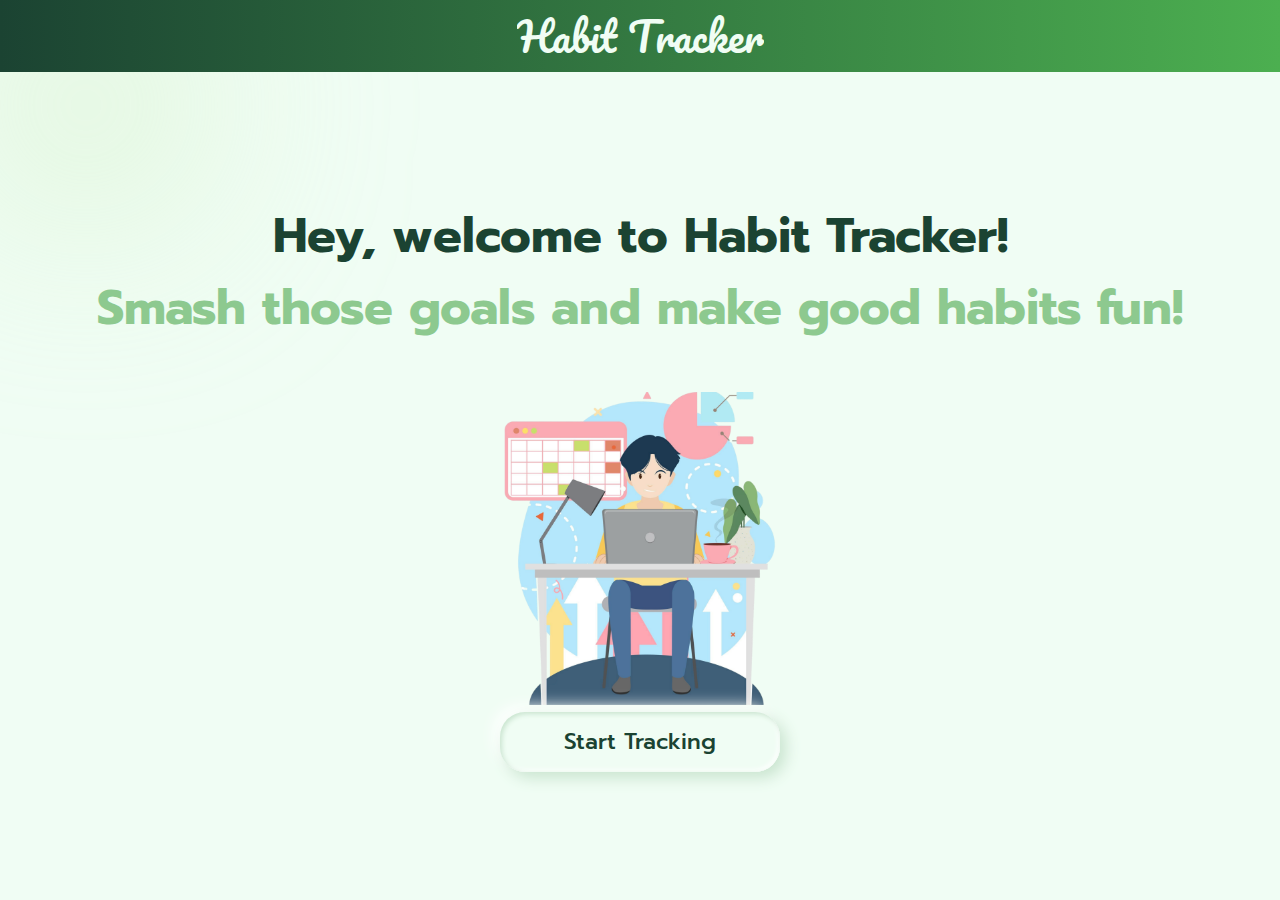
<file: index.html>
<!DOCTYPE html>
<html lang="en">

<head>
    <meta charset="UTF-8">
    <meta name="viewport" content="width=device-width, initial-scale=1.0">
    <title>Habit Tracker</title>
    <link rel="stylesheet" href="style.css">
    <link rel="shortcut icon" href="image-removebg-preview.png" type="image/x-icon">
</head>

<body>
    <nav class="navbar">
        <div class="navbartext">
            <span class="word1">Habit</span>
            <span class="word2"> Tracker</span>
        </div>
    </nav>
    <div class="content-wrapper">
        <main class="mainpage">
            <div class="maintext">
                <span class="maintext1" id="welcomeText">Hey, welcome to Habit Tracker!</span>
                <span class="maintext2">Smash those goals and make good habits fun!</span>
            </div>
        </main>

        <div class="button-container">
            <div class="imagecontainer">
                <div class="visual">
                    <img src="image (2).png" alt="Chibi motivation" />
                </div>
            </div>
            <a href="tracker.html" style="text-decoration: none;">
                <div class="buttonbox">
                    <button class="start">Start Tracking</button>
                </div>
            </a>
        </div>
    </div>
</body>
<script>
    const startBtn = document.querySelector('.start');
    const welcomeText = document.getElementById('welcomeText');

    // Check if name already exists
    const username = localStorage.getItem('username');
    if (username) {
        welcomeText.textContent = `Hey ${username}, welcome to Habit Tracker!`;
    }

    // Ask for name when Start Tracking is clicked
    startBtn.addEventListener('click', function (e) {
        e.preventDefault(); // prevent link from jumping immediately

        let name = localStorage.getItem('username');
        if (!name) {
            name = prompt("Hey buddy! What's your name? ✨👀");
            if (name) {
                localStorage.setItem('username', name);
                welcomeText.textContent = `Hey ${name}, welcome to Habit Tracker!`;
            }
        }

        // Delay navigation for better UX
        setTimeout(() => {
            window.location.href = "tracker.html";
        }, 500);
    });
</script>


</html>
</file>
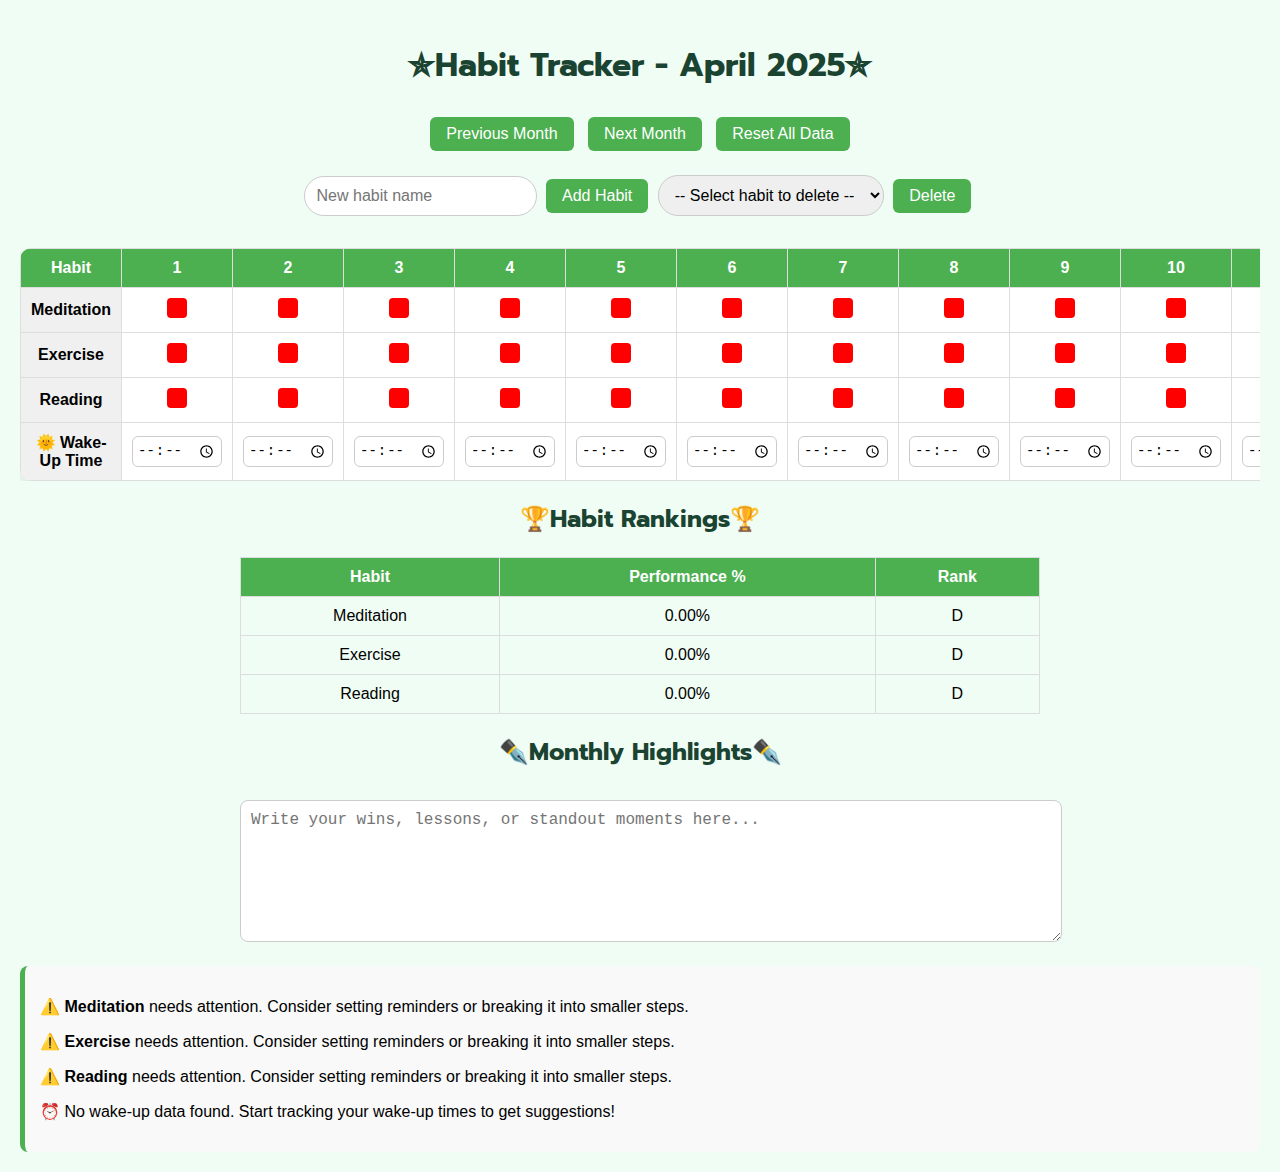
<file: tracker.html>
<!DOCTYPE html>
<html lang="en">
<head>
  <meta charset="UTF-8">
  <title>Habit Tracker</title>
  <link rel="shortcut icon" href="image-removebg-preview.png" type="image/x-icon">
  <style>
    @import url('https://fonts.googleapis.com/css2?family=Borel&family=Noto+Serif:ital,wght@0,100..900;1,100..900&family=Prompt:ital,wght@0,100;0,200;0,300;0,400;0,500;0,600;0,700;0,800;0,900&display=swap');

    body {
      font-family: 'Segoe UI', sans-serif;
      background: #f0fdf4;
      margin: 0;
      padding: 20px;
    }

    h1, h2 {
      text-align: center;
      color: #1B4332;
      font-family: 'Prompt', sans-serif;
    }

    .controls {
      text-align: center;
      margin: 10px 0 30px;
    }

    .controls button {
      background: #4CAF50;
      color: white;
      padding: 8px 16px;
      border: none;
      border-radius: 6px;
      font-size: 16px;
      cursor: pointer;
      margin: 5px;
    }

    .scroll-x {
      overflow-x: auto;
    }

    .tracker {
      max-width: 1000px;
      margin: 0 auto;
      border-collapse: collapse;
      background: white;
      border-radius: 12px;
      overflow: hidden;
      box-shadow: 0 4px 10px rgba(0,0,0,0.1);
    }

    .tracker th, .tracker td {
      border: 1px solid #ddd;
      padding: 10px;
      text-align: center;
    }

    .tracker th {
      background-color: #4CAF50;
      color: white;
      position: sticky;
      top: 0;
      z-index: 1;
    }

    .habit-name {
      background: #f0f0f0;
      font-weight: bold;
      text-align: left;
      position: sticky;
      left: 0;
      z-index: 2;
    }

    input[type="checkbox"] {
      display: none;
    }

    label {
      display: inline-block;
      width: 20px;
      height: 20px;
      border-radius: 4px;
      background-color: red;
      cursor: pointer;
      transition: background 0.2s;
    }

    input[type="checkbox"]:checked + label {
      background-color: greenyellow;
    }

    input[type="time"] {
      border: 1px solid #ccc;
      border-radius: 6px;
      padding: 4px;
      font-size: 14px;
    }

    .rankings, .highlights {
      max-width: 800px;
      margin: 0 auto;
    }

    .rankings table {
      width: 100%;
      border-collapse: collapse;
    }

    .rankings th, .rankings td {
      border: 1px solid #ddd;
      padding: 10px;
      text-align: center;
    }

    .rankings th {
      background-color: #4CAF50;
      color: white;
    }

    .highlights textarea {
      width: 100%;
      height: 120px;
      padding: 10px;
      border-radius: 8px;
      border: 1px solid #ccc;
      font-size: 16px;
      margin-top: 10px;
    }

    #suggestion-report {
      margin-top: 20px;
      padding: 15px;
      background: #f9f9f9;
      border-left: 5px solid #4CAF50;
      border-radius: 8px;
    }
    input[type="text"], select {
    border-radius: 20px;
    padding: 10px 12px;
    border: 1px solid #ccc;
    font-size: 16px;
    }
    @media (max-width: 600px) {
      body {
        margin: 0;
        padding: 0;
      }

      .page-content {
        padding: 20px;
      }

      .controls {
        flex-direction: column;
        gap: 10px;
      }

      .controls button, .controls input, .controls select {
        margin: 5px 0;
        width: 100%;
      }
    }
  </style>
</head>
<body>

<div class="page-content">
  <h1 id="month-title">✯Habit Tracker - April 2025✯</h1>

  <div class="controls">
    <button onclick="changeMonth(-1)">Previous Month</button>
    <button onclick="changeMonth(1)">Next Month</button>
    <button onclick="resetTracker()">Reset All Data</button>
    <br><br>
    <input type="text" id="new-habit" placeholder="New habit name">
    <button onclick="addHabit()">Add Habit</button>

    <select id="delete-habit-dropdown">
      <option value="">-- Select habit to delete --</option>
    </select>
    <button onclick="deleteHabit()">Delete</button>
  </div>

  <div class="scroll-x">
    <table class="tracker" id="habit-table"></table>
  </div>

  <h2>🏆Habit Rankings🏆</h2>
  <div class="rankings">
    <table id="rankings-table">
      <thead>
        <tr><th>Habit</th><th>Performance %</th><th>Rank</th></tr>
      </thead>
      <tbody></tbody>
    </table>
  </div>

  <h2>✒️Monthly Highlights✒️</h2>
  <div class="highlights">
    <textarea placeholder="Write your wins, lessons, or standout moments here..."></textarea>
  </div>

  <div id="suggestion-report">
    <div id="report-content"></div>
  </div>
</div>

<script>
  let habits = JSON.parse(localStorage.getItem("habit-list")) || ['Meditation', 'Exercise', 'Reading'];
  let currentMonth = 3;
  let currentYear = 2025;

  function saveHabits() {
    localStorage.setItem("habit-list", JSON.stringify(habits));
  }

  function updateDeleteDropdown() {
    const dropdown = document.getElementById("delete-habit-dropdown");
    dropdown.innerHTML = '<option value="">-- Select habit to delete --</option>';
    habits.forEach(habit => {
      const option = document.createElement("option");
      option.value = habit;
      option.textContent = habit;
      dropdown.appendChild(option);
    });
  }

  function addHabit() {
    const input = document.getElementById("new-habit");
    const newHabit = input.value.trim();
    if (!newHabit) return alert("Enter a valid habit name.");
    if (habits.includes(newHabit)) return alert("Habit already exists.");

    habits.push(newHabit);
    saveHabits();
    input.value = '';
    renderTable();
    updateDeleteDropdown();
  }

  function deleteHabit() {
    const dropdown = document.getElementById("delete-habit-dropdown");
    const habitToDelete = dropdown.value;
    if (!habitToDelete) return alert("Select a habit to delete.");
    if (confirm(`Delete habit "${habitToDelete}"?`)) {
      habits = habits.filter(h => h !== habitToDelete);
      saveHabits();
      renderTable();
      updateDeleteDropdown();
    }
  }

  function daysInMonth(month, year) {
    return new Date(year, month + 1, 0).getDate();
  }

  function renderTable() {
    const habitTable = document.getElementById('habit-table');
    const monthTitle = document.getElementById('month-title');
    const monthNames = ["January", "February", "March", "April", "May", "June",
                        "July", "August", "September", "October", "November", "December"];
    const days = daysInMonth(currentMonth, currentYear);
    monthTitle.textContent = `✯Habit Tracker - ${monthNames[currentMonth]} ${currentYear}✯`;

    let tableHTML = '<thead><tr><th>Habit</th>';
    for (let d = 1; d <= days; d++) {
      tableHTML += `<th>${d}</th>`;
    }
    tableHTML += '</tr></thead><tbody>';

    habits.forEach(habit => {
      const id = habit.toLowerCase().replace(/\s+/g, '');
      tableHTML += `<tr><td class="habit-name">${habit}</td>`;
      for (let d = 1; d <= days; d++) {
        const boxId = `${id}_${currentYear}_${currentMonth}_${d}`;
        const isChecked = localStorage.getItem(boxId) === 'true';
        tableHTML += `<td><input type="checkbox" id="${boxId}" ${isChecked ? 'checked' : ''}><label for="${boxId}"></label></td>`;
      }
      tableHTML += '</tr>';
    });

    tableHTML += `<tr><td class="habit-name">🌞 Wake-Up Time</td>`;
    for (let d = 1; d <= days; d++) {
      const inputId = `wakeup_${currentYear}_${currentMonth}_${d}`;
      const storedTime = localStorage.getItem(inputId) || '';
      tableHTML += `<td><input type="time" id="${inputId}" value="${storedTime}" style="width: 80px;"></td>`;
    }
    tableHTML += '</tr></tbody>';

    habitTable.innerHTML = tableHTML;

    document.querySelectorAll('input[type="checkbox"]').forEach(cb => {
      cb.addEventListener('change', () => {
        localStorage.setItem(cb.id, cb.checked);
        calculatePerformance();
      });
    });

    document.querySelectorAll('input[type="time"]').forEach(input => {
      input.addEventListener('change', () => {
        localStorage.setItem(input.id, input.value);
        calculatePerformance();
      });
    });

    calculatePerformance();
    updateDeleteDropdown();
  }

  function calculatePerformance() {
    const rankings = [];
    habits.forEach(habit => {
      let checked = 0;
      let streak = 0;
      let maxStreak = 0;
      const id = habit.toLowerCase().replace(/\s+/g, '');
      const days = daysInMonth(currentMonth, currentYear);

      for (let d = 1; d <= days; d++) {
        const cb = document.getElementById(`${id}_${currentYear}_${currentMonth}_${d}`);
        if (cb?.checked) {
          checked++;
          streak++;
          maxStreak = Math.max(streak, maxStreak);
        } else {
          streak = 0;
        }
      }

      const performance = (checked / days) * 100;
      const rank = performance >= 90 ? 'S' :
                   performance >= 75 ? 'A' :
                   performance >= 50 ? 'B' :
                   performance >= 25 ? 'C' : 'D';

      rankings.push({ habit, performance, rank });
    });

    rankings.sort((a, b) => b.performance - a.performance);
    const tbody = document.getElementById('rankings-table').getElementsByTagName('tbody')[0];
    tbody.innerHTML = '';
    rankings.forEach(r => {
      const row = tbody.insertRow();
      row.insertCell(0).innerText = r.habit;
      row.insertCell(1).innerText = r.performance.toFixed(2) + '%';
      row.insertCell(2).innerText = r.rank;
    });

    generateSuggestions(rankings);
  }

  function generateSuggestions(rankings) {
    const suggestions = [];

    rankings.forEach(r => {
      if (r.rank === 'S') {
        suggestions.push(`🌟 Excellent work on <strong>${r.habit}</strong>! Keep up the streak.`);
      } else if (r.rank === 'A' || r.rank === 'B') {
        suggestions.push(`✅ You're doing well with <strong>${r.habit}</strong>. Try to push for daily consistency!`);
      } else {
        suggestions.push(`⚠️ <strong>${r.habit}</strong> needs attention. Consider setting reminders or breaking it into smaller steps.`);
      }
    });

    const days = daysInMonth(currentMonth, currentYear);
    let totalMinutes = 0, count = 0, earlyCount = 0;

    for (let d = 1; d <= days; d++) {
      const id = `wakeup_${currentYear}_${currentMonth}_${d}`;
      const value = localStorage.getItem(id);
      if (value) {
        const [hours, mins] = value.split(":").map(Number);
        const minutes = hours * 60 + mins;
        totalMinutes += minutes;
        count++;
        if (hours < 7 || (hours === 7 && mins <= 30)) earlyCount++;
      }
    }

    if (count > 0) {
      const avgMinutes = totalMinutes / count;
      const avgHour = Math.floor(avgMinutes / 60);
      const avgMin = Math.round(avgMinutes % 60);
      const formattedAvg = `${avgHour.toString().padStart(2, '0')}:${avgMin.toString().padStart(2, '0')}`;
      suggestions.push(`🕓 Your average wake-up time this month is <strong>${formattedAvg}</strong>.`);
      if (earlyCount / count >= 0.7) {
        suggestions.push("🌄 You're waking up early most days — great job maintaining discipline!");
      } else if (earlyCount / count <= 0.3) {
        suggestions.push("😴 Consider adjusting your sleep schedule to wake up earlier for a more productive start.");
      } else {
        suggestions.push("📈 Your wake-up time varies — try to establish a more consistent routine.");
      }
    } else {
      suggestions.push("⏰ No wake-up data found. Start tracking your wake-up times to get suggestions!");
    }

    document.getElementById("report-content").innerHTML = suggestions.map(s => `<p>${s}</p>`).join('');
  }

  function changeMonth(delta) {
    currentMonth += delta;
    if (currentMonth > 11) {
      currentMonth = 0;
      currentYear++;
    } else if (currentMonth < 0) {
      currentMonth = 11;
      currentYear--;
    }
    renderTable();
  }

  function resetTracker() {
    if (confirm("Are you sure you want to reset all tracked data?")) {
      localStorage.clear();
      habits = ['Meditation', 'Exercise', 'Reading'];
      saveHabits();
      renderTable();
    }
  }

  window.onload = renderTable;
</script>
</body>
</html>
</file>
<file: style.css>
@import url('https://fonts.googleapis.com/css2?family=Borel&family=Noto+Serif:ital,wght@0,100..900;1,100..900&family=Prompt:ital,wght@0,100;0,200;0,300;0,400;0,500;0,600;0,700;0,800;0,900;1,100;1,200;1,300;1,400;1,500;1,600;1,700;1,800;1,900&display=swap');
@import url('https://fonts.googleapis.com/css2?family=Pacifico&display=swap');

* {
  margin: 0;
  padding: 0;
  box-sizing: border-box;
}

:root {
  --primary-color: #1B4332;
  --secondary-color: #4CAF50;
  --accent-color: #8dc98f;
  --bg-color: #f0fdf4;
  --shadow-light: #ffffff;
  --shadow-dark: #c9e4cf;
}

.word1, .word2 {
  color: var(--bg-color);
}

/* ---------------------- BODY ---------------------- */
body {
  font-family: 'Prompt', sans-serif;
  background-color: var(--bg-color);
  animation: fadeIn 1s ease-in;
  overflow-x: hidden;
  padding: 0;
  min-height: 100vh;
  position: relative;
  display: flex;
  flex-direction: column;
}

/* ---------------------- BACKGROUND BLOB ---------------------- */
body::before {
  content: '';
  position: absolute;
  top: -5%;
  left: -5%;
  width: 30vw;
  height: 30vw;
  max-width: 300px;
  max-height: 300px;
  background: radial-gradient(circle at center, #d0f0c0, transparent 70%);
  z-index: -1;
  filter: blur(8vw);
  animation: floatBlob 6s ease-in-out infinite;
}

/* ---------------------- NAVBAR ---------------------- */
.navbar {
  width: 100%;
  height: clamp(50px, 8vh, 80px);
  background: linear-gradient(to right, var(--primary-color), var(--secondary-color));
  display: flex;
  justify-content: center;
  align-items: center;
  padding: 0 1rem;
}

.navbartext {
  font-family: 'Pacifico', cursive;
  font-size: clamp(1.8rem, 5vw, 2.5rem);
  font-weight: 400;
  white-space: nowrap;
  overflow: hidden;
  text-overflow: ellipsis;
}

/* ---------------------- MAIN TEXT ---------------------- */
.mainpage {
  width: 100%;
  min-height: 15vh;
  display: flex;
  justify-content: center;
  align-items: center;
  padding: 1rem;
  flex: 0 0 auto;
}

.maintext {
  text-align: center;
  width: 100%;
  max-width: 1200px;
}

.maintext1, .maintext2 {
  font-weight: bold;
  font-family: "Prompt", sans-serif;
  /* white-space: nowrap;
  overflow: hidden;
  text-overflow: ellipsis; */
}

.maintext1 {
  font-size: clamp(1.2rem, 4vw, 2.8rem);
  color: var(--primary-color);
  display: block;
  animation: slideFadeIn 1s ease-out forwards;
}

.maintext2 {
  font-size: clamp(0.9rem, 3vw, 2rem);
  color: var(--accent-color);
  display: block;
  animation: slideFadeIn 1s ease-out forwards;
  animation-delay: 0.3s;
}

/* ---------------------- CONTENT WRAPPER ---------------------- */
.content-wrapper {
  flex: 1;
  display: flex;
  flex-direction: column;
  justify-content: center;
  align-items: center;
  width: 100%;
}

/* ---------------------- IMAGE & BUTTON ---------------------- */
.button-container {
  width: 100%;
  display: flex;
  flex-direction: column;
  align-items: center;
  padding: 1rem;
  margin-top: 0;
}

.imagecontainer {
  width: 100%;
  display: flex;
  justify-content: center;
  /* margin-bottom: 1rem; */
}

.visual img {
  width: min(250px, 80vw);
  max-height: 35vh;
  object-fit: contain;
}

/* ---------------------- BUTTON ---------------------- */
.buttonbox {
  background: var(--bg-color);
  border-radius: 25px;
  box-shadow: 6px 6px 15px var(--shadow-dark), -6px -6px 15px var(--shadow-light);
  display: flex;
  justify-content: center;
  align-items: center;
  width: min(300px, 80%); /* Control width to ensure centering */
  margin: 0 auto; /* This centers the box horizontally */
}

.start {
  width: min(300px, 90vw);
  height: clamp(40px, 8vh, 60px);
  border-radius: clamp(15px, 3vw, 25px);
  background-color: var(--bg-color);
  border: none;
  font-size: clamp(1.2rem, 5vw, 1.4rem);
  font-family: "Prompt", sans-serif;
  font-weight: 500;
  color: var(--primary-color);
  cursor: pointer;
  box-shadow: inset 2px 2px 5px var(--shadow-dark), inset -2px -2px 5px var(--shadow-light);
  transition: all 0.3s ease;
  padding: 0 1rem;
  text-align: center;
  line-height: 1;
}

.start:hover {
  background-color: #d6f5e3;
  transform: scale(1.03);
  box-shadow: 0 6px 25px rgba(76, 175, 80, 0.5);
  color: var(--primary-color);
}

/* ---------------------- ANIMATIONS ---------------------- */
@keyframes fadeIn {
  from { opacity: 0; }
  to { opacity: 1; }
}

@keyframes slideFadeIn {
  from {
    opacity: 0;
    transform: translateY(20px);
  }
  to {
    opacity: 1;
    transform: translateY(0);
  }
}

@keyframes float {
  0%, 100% { transform: translateY(0px); }
  50% { transform: translateY(-5px); }
}

@keyframes floatBlob {
  0%, 100% { transform: translate(0, 0); }
  50% { transform: translate(3vw, 3vw); }
}

@keyframes glow {
  from {
    box-shadow: 0 0 10px #a3e6b1, 0 0 20px #a3e6b1;
  }
  to {
    box-shadow: 0 0 20px #7edc91, 0 0 30px #7edc91;
  }
}

/* ---------------------- MEDIA QUERIES ---------------------- */
@media (max-width: 480px) {
  .mainpage {
    padding: 0.5rem;
  }
  
  body::before {
    filter: blur(40px);
  }
  
  .buttonbox {
    width: 90%;
  }
  
  .maintext1, .maintext2 {
    font-size: 1.2rem;
  }
}

@media (min-width: 481px) and (max-width: 767px) {
  .maintext1, .maintext2 {
    font-size: 1.5rem;
  }
}

@media (min-width: 768px) {
  .maintext {
    padding: 0 2rem;
  }
  
  .button-container {
    margin-top: 1rem;
  }
  
  .visual img {
    width: 220px;
  }
}

@media (min-width: 1200px) {
  .maintext1, .maintext2 {
    font-size: 3rem;
  }
  
  .visual img {
    max-height: 40vh;
    width: 280px;
  }
  
  .start {
    width: 350px;
  }
}

@media (min-width: 1800px) {
  .maintext1, .maintext2 {
    font-size: 3.5rem;
  }
  
  .start {
    font-size: 1.6rem;
    max-width: 400px;
    height: 60px;
  }
  
  .visual img {
    width: 300px;
  }
}
</file>
